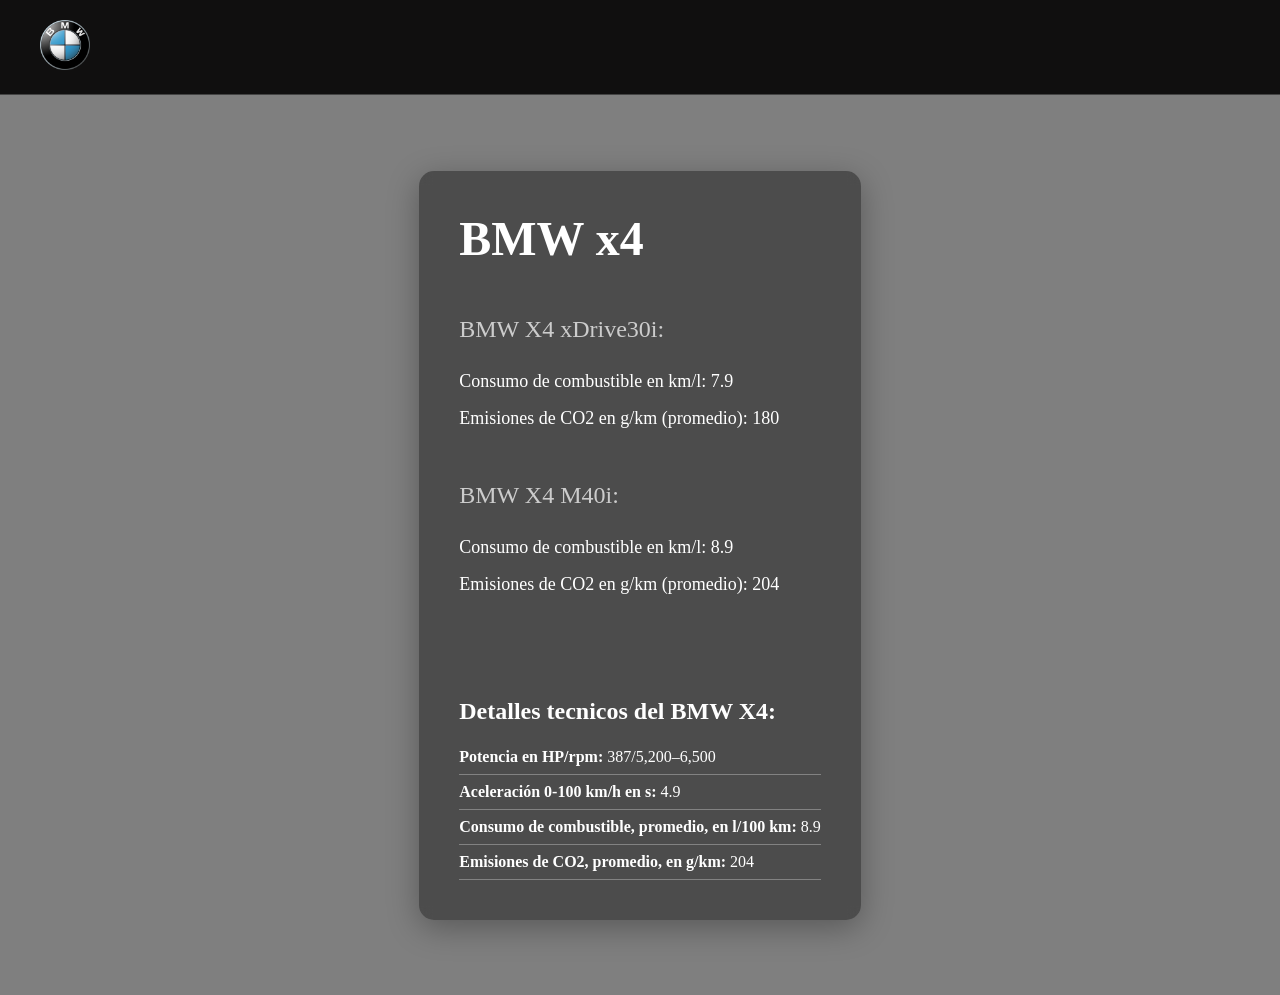
<file: Pagina4.html>
<!DOCTYPE html>
<html lang="en">
<head>
    <meta charset="UTF-8">
    <meta name="viewport" content="width=device-width, initial-scale=1.0">
    <title>BMW</title>
    <link rel="stylesheet" href="estilos4.css">
</head>
<body>
    <header class="navbar">
        <div class="logo">
          <a href="Pagina2.html">
            <img src="recursos/logo.webp" alt="Logo BMW">
          </a>
        </div>
    </header>
      
    <section class="x4-video-section">
        <video autoplay muted loop class="x4-video-bg">
          <source src="recursos/bmw x4.mp4" type="video/mp4">
          Tu navegador no soporta video HTML5.
        </video>
      
        <div class="x4-overlay"></div>
      
        <div class="x4-detalle-info">
          <h1>BMW x4</h1>
          <h3>BMW X4 xDrive30i:</h3>
          <p>
            Consumo de combustible en km/l: 7.9
          </p>
          <p>
            Emisiones de CO2 en g/km (promedio): 180
          </p>
          <h3>BMW X4 M40i:</h3>
          <p>
            Consumo de combustible en km/l: 8.9 
          </p>
          <p>
            Emisiones de CO2 en g/km (promedio): 204
          </p>
          <div class="x4-ficha">
            <h4>Detalles tecnicos del BMW X4:</h4>
            <ul>
              <li><strong>Potencia en HP/rpm:</strong> 387/5,200–6,500</li>
              <li><strong>Aceleración 0-100 km/h en s:</strong> 4.9</li>
              <li><strong>Consumo de combustible, promedio, en l/100 km:</strong> 8.9</li>
              <li><strong>Emisiones de CO2, promedio, en g/km:</strong> 204</li>
            </ul>
          </div>
        </div>
    </section>      
</body>
</html>
</file>
<file: estilos4.css>
*{
    margin: 0;
    padding: 0;
}

/* NAVBAR */
  .navbar {
    display: flex;
    padding: 20px 40px;
    background-color: rgb(16, 15, 15);
    border-bottom: 1px solid #444;
  }
  
  .logo a {
    text-decoration: none;
    display: inline-block;
  }
  
  .logo img {
    height: 50px;
    width: auto;
    transition: transform 0.3s;
  }
  
/* efecto al pasar el mouse */
  .logo img:hover {
    transform: scale(1.05);
  }

/* Video Section */
  .x4-video-section {
    position: relative;
    height: 100vh;
    overflow: hidden;
    display: flex;
    align-items: center;
    justify-content: center;
    color: #fff;
    padding: 40px;
    box-sizing: border-box;
    text-align: left;
  }
  
  .x4-video-bg {
    position: absolute;
    top: 0;
    left: 0;
    width: 100%;
    height: 100%;
    object-fit: cover;
    z-index: -2;
  }
  
  .x4-overlay {
    position: absolute;
    top: 0;
    left: 0;
    width: 100%;
    height: 100%;
    background: rgba(0, 0, 0, 0.5); 
    z-index: -1;/* para que se vea sobre el video */
  }
  
  .x4-detalle-info {
    max-width: 700px;
    background-color: rgba(0, 0, 0, 0.4);
    padding: 40px;
    border-radius: 15px;
    box-shadow: 0 8px 32px rgba(0, 0, 0, 0.3);
    backdrop-filter: blur(6px); /* para el efecto de desenfoque */
  }
  
  .x4-detalle-info h1 {
    font-size: 48px;
    margin-bottom: 10px;
    color: #fff;
  }
  
  .x4-detalle-info h3 {
    margin-top: 50px;
    font-size: 24px;
    margin-bottom: 25px;
    font-weight: 400;
    color: #ccc;
  }
  
  .x4-detalle-info p {
    font-size: 18px;
    line-height: 1.5;
    margin-bottom: 10px;
  }
  
  .x4-ficha h4 {
    font-size: 24px;
    margin-bottom: 15px;
    color: #fff;
    margin-top: 100px;
  }
  
  .x4-ficha ul {
    list-style: none;
    padding: 0;
    margin: 0;
  }
  
  .x4-ficha li {
    font-size: 16px;
    padding: 8px 0;
    border-bottom: 1px solid rgba(255, 255, 255, 0.3);
  }
  
  /* Responsive */
  @media (max-width: 768px) {
    .x4-detalle-info {
      padding: 20px;
    }
  
    .x4-detalle-info h1 {
      font-size: 32px;
    }
  
    .x4-detalle-info h3 {
      font-size: 20px;
    }
  
    .x4-detalle-info p,
    .x4-ficha li {
      font-size: 16px;
    }
  }
</file>
